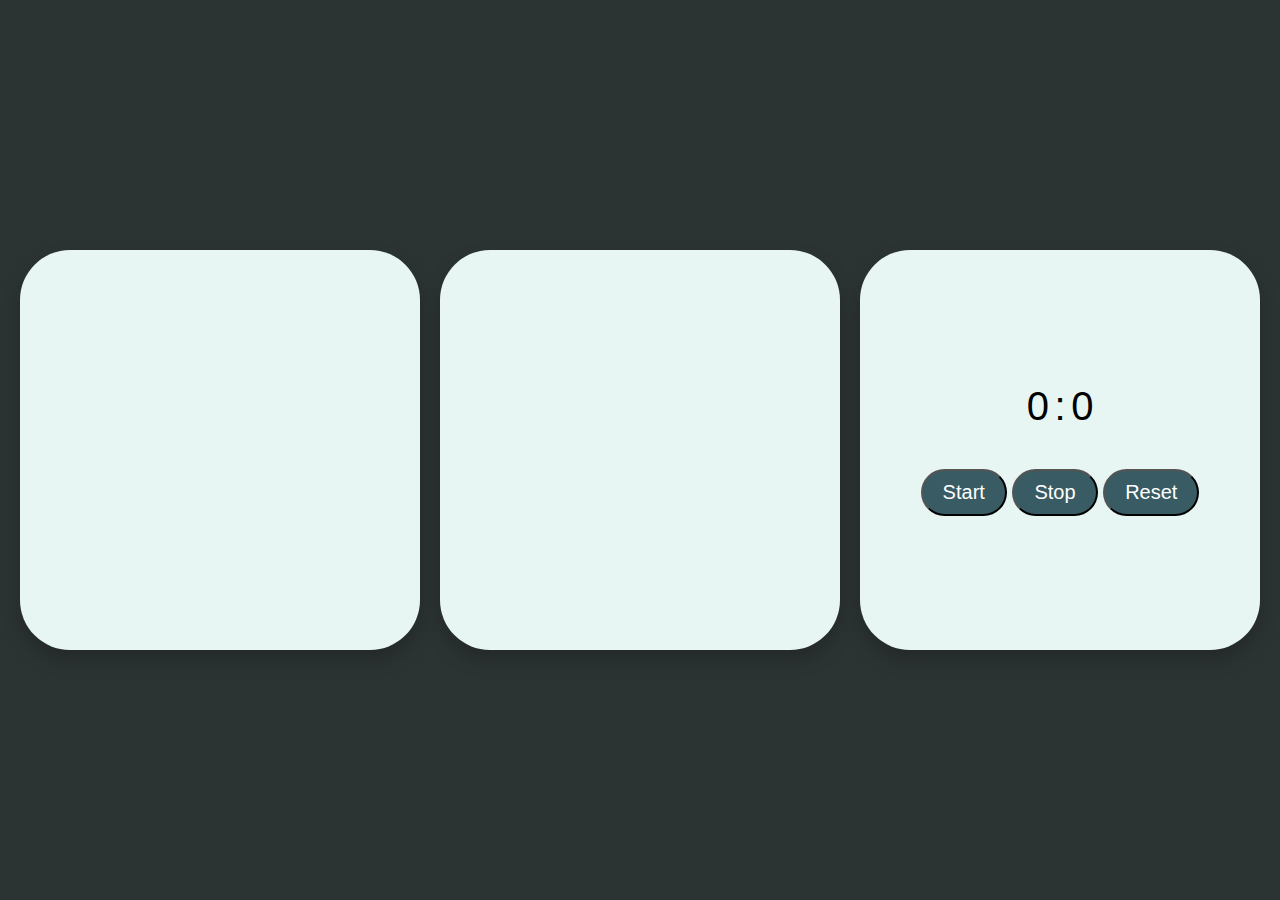
<file: Stopwatch/index.html>
<!DOCTYPE html>
<html lang="en">
<head>
    <meta charset="UTF-8">
    <meta http-equiv="X-UA-Compatible" content="IE=edge">
    <meta name="viewport" content="width=device-width, initial-scale=1.0">
    <title>Dashboard</title>
    <link rel="stylesheet" href="css/style.css">
</head>
<body>
    <article class="card"></article>
    <article class="card"></article>
    <article class="card card--stopwatch">
        <div>
            <span class="timerText" id="js--minutesTimer">0</span>
            <span class="timerText">:</span>
            <span class="timerText" id="js--secondsTimer">0</span>

        </div>
        <section class="buttonWrapper">
        <button class="button button--start" id="js--start">Start</button>
        <button class="button button--stop" id="js--stop">Stop</button>
        <button class="button button--reset" id="js--reset">Reset</button>
        </section>
    </article>
</body>
<script src="js/script.js"></script>
</html>
</file>
<file: Stopwatch/css/style.css>
*{
    padding: 0;
    margin: 0;
    box-sizing: border-box;
}

html{
    font-size: 62.5%;
}

body{
    font-size: 2rem;
    background: #2C3333;
    color: white;
    display: flex;
    gap: 2rem;
    justify-content: center;
    align-items: center;
    min-height: 100vh;
    flex-wrap: wrap;
    font-family: sans-serif;
}

.card{
    width: 40rem;
    height: 40rem;
    background: #E7F6F2;
    border-radius: 5rem;
    box-shadow: 0px 1rem 2rem 0 rgba(0, 0, 0, 0.2);
    flex-shrink: 0;
}

.card--stopwatch{
    display: flex;
    justify-content: center;
    align-items: center;
    flex-direction: column;
    color: black;
    gap: 4rem;
}

.timerText{
    font-size: 200%;
}

.button{
    padding: 1rem 2rem;
    font-size: 2rem;
    border-radius: 5rem;
    color: white;
}

.button--start{
    background: #395B64;
    color: white;
}

.button--stop{
    background: #395B64;
    color: white;
}

.button--reset{
    background: #395B64;
    color: white;
}
</file>
